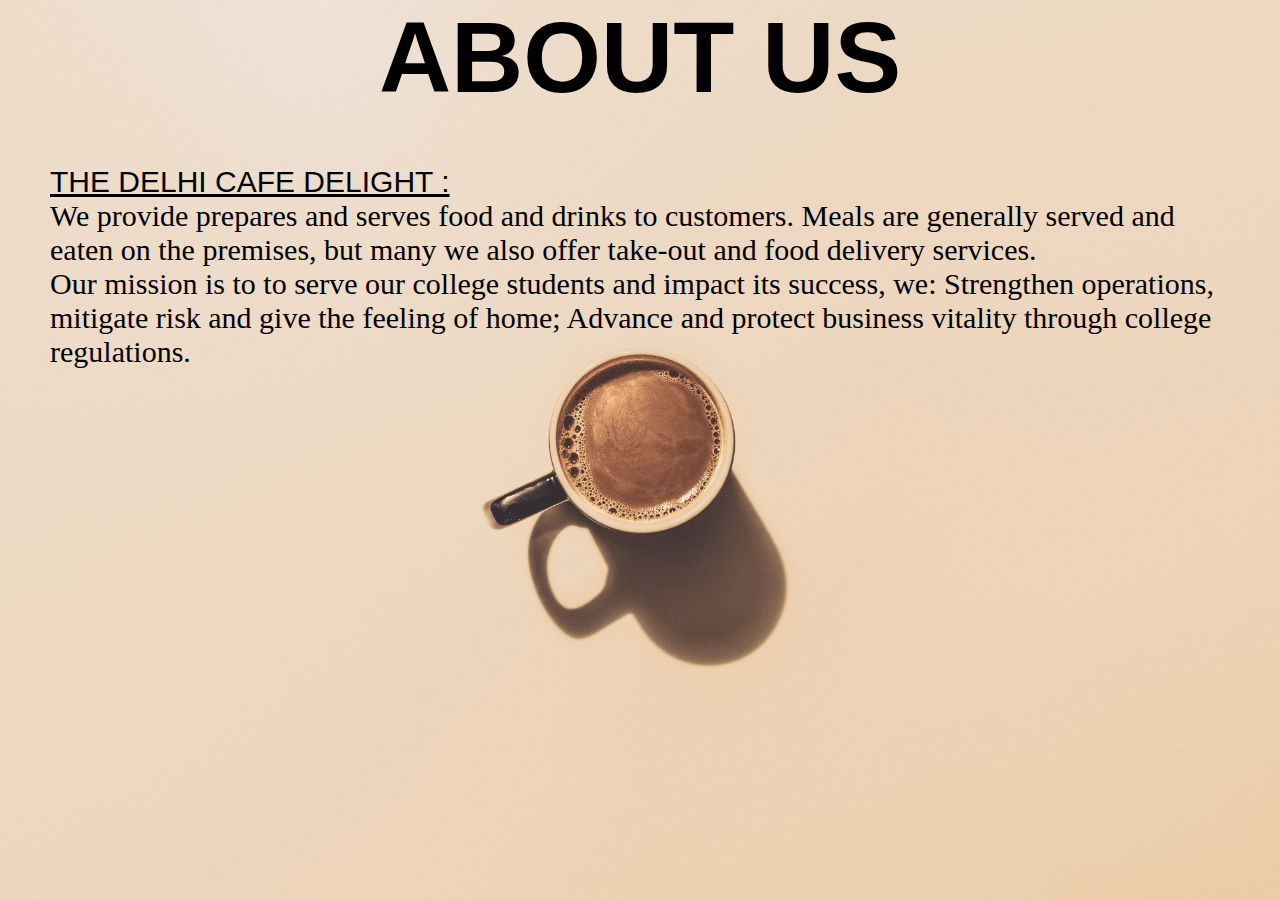
<file: aboutUs.html>
<!DOCTYPE html>
<html lang="en">
<head>
    <meta charset="UTF-8">
    <meta name="viewport" content="width=device-width, initial-scale=1.0">
    <title>Document</title>
    <link rel="stylesheet" href="aboutUs.css">
</head>
<body>
    <header>
        <div class="image">
        <img src="images/jakub-dziubak-XtUd5SiX464-unsplash.jpg" alt="bg">
        </div>
    </header>
    <div class="main">
    <H1>ABOUT US</H1>
</div>
    <ul>
        <div class="head">
    
           <u> THE DELHI CAFE DELIGHT :</u><br>
            We provide prepares and serves food and drinks to customers. Meals are generally served and eaten on the premises, but many we also offer take-out and food delivery services.
        <br>
            
            Our mission is to to serve our college students and impact its success, we: Strengthen operations, mitigate risk and give  the feeling of home; Advance and protect business vitality through college regulations.
        
    </div>
    </ul>
</body>
</html>
</file>
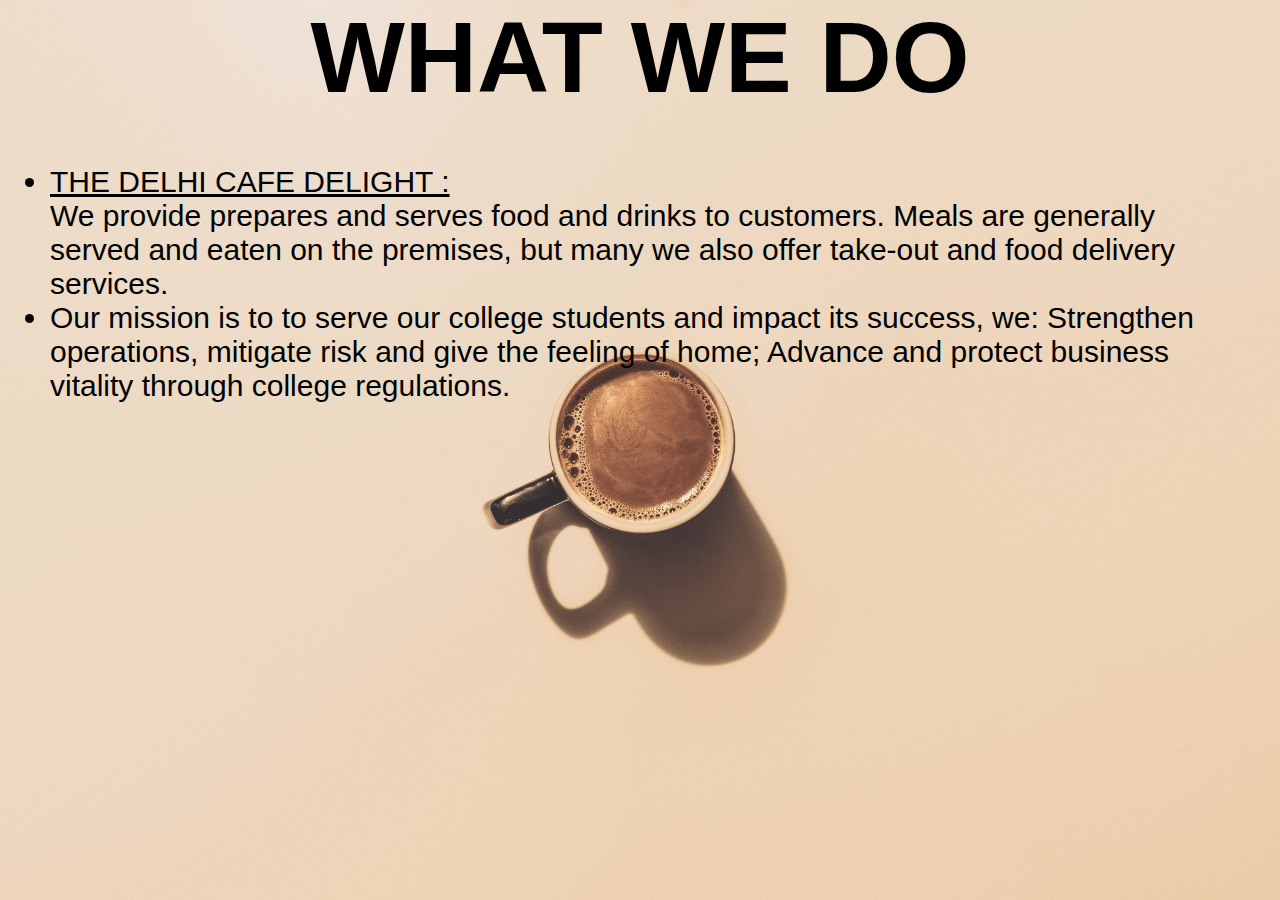
<file: what we do.html>
<!DOCTYPE html>
<html lang="en">
<head>
    <meta charset="UTF-8">
    <meta name="viewport" content="width=device-width, initial-scale=1.0">
    <title>Document</title>
    <link rel="stylesheet" href="what we do.css">
</head>
<body>
    <header>
        <div class="image">
        <img src="images/jakub-dziubak-XtUd5SiX464-unsplash.jpg" alt="bg">
        </div>
    </header>
    <div class="main">
    <H1>WHAT WE DO</H1>
</div>
    <ul>
        <div class="head">
        <li>
           <u> THE DELHI CAFE DELIGHT :</u><br>
            We provide prepares and serves food and drinks to customers. Meals are generally served and eaten on the premises, but many we also offer take-out and food delivery services.
        </li>
        <li>
            Our mission is to to serve our college students and impact its success, we: Strengthen operations, mitigate risk and give  the feeling of home; Advance and protect business vitality through college regulations.
        </li>
    </div>
    </ul>
</body>
</html>
</file>
<file: aboutUs.css>
* {
    margin: 0;
    padding: 0;
    box-sizing: border-box;
    font-family: 'Montserrat Alternates', sans-serif;
    /* background-color:lightblue; */
    
}
.head{
    font-family: 'Times New Roman', Times, serif;
    font-size: 30px;
    margin: 50px;
    position: relative;
}
.main{
    position: relative;
    font-family: Georgia, 'Times New Roman', Times, serif;
    font-size: 50px;
    text-align: center;
}
header img{
    position: absolute;
    object-fit: cover;
    height: 100%;
    width: 100%;
}
</file>
<file: what we do.css>
* {
    margin: 0;
    padding: 0;
    box-sizing: border-box;
    font-family: 'Montserrat Alternates', sans-serif;
    /* background-color:lightblue; */
    
}
.head{
    font-family: 'Times New Roman', Times, serif;
    font-size: 30px;
    margin: 50px;
    position: relative;
}
.main{
    position: relative;
    font-family: Georgia, 'Times New Roman', Times, serif;
    font-size: 50px;
    text-align: center;
}
header img{
    position: absolute;
    object-fit: cover;
    height: 100%;
    width: 100%;
}
</file>
